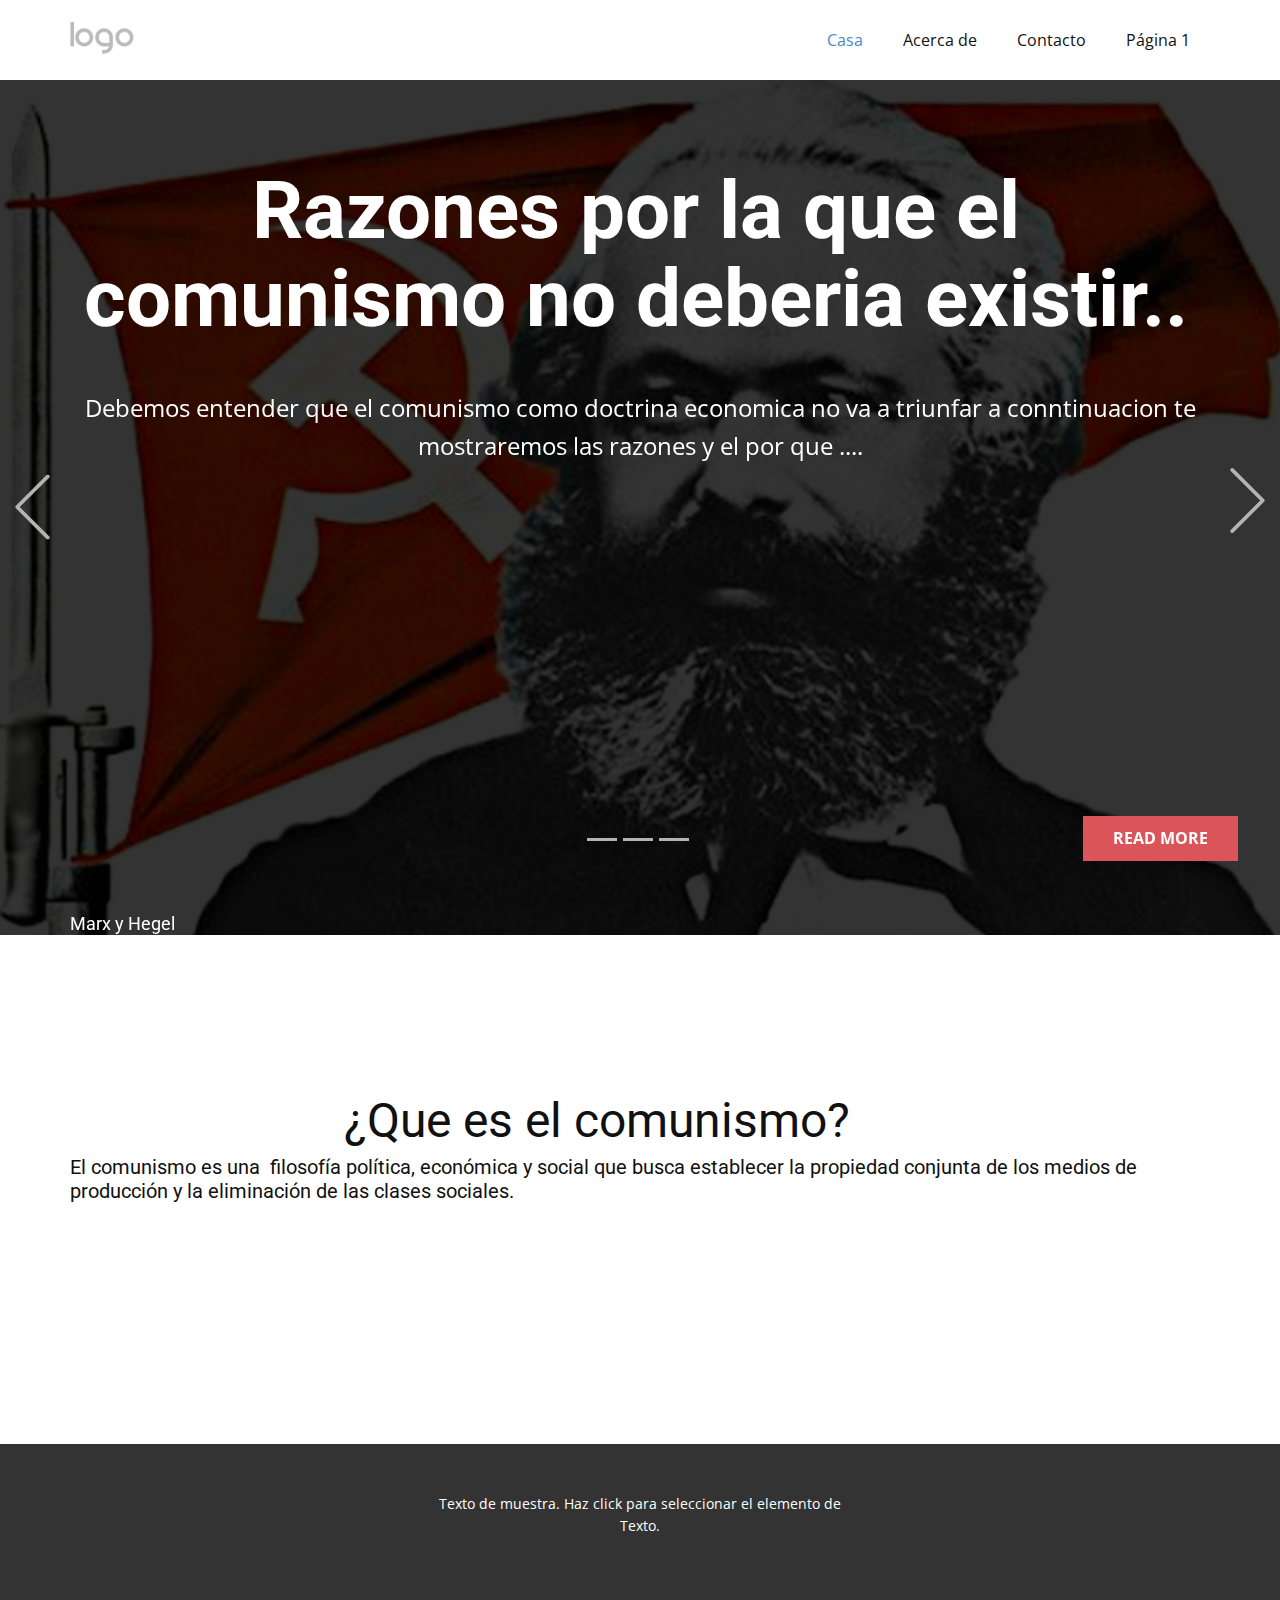
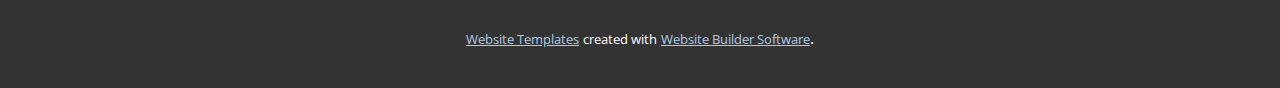
<file: index.html>
<!DOCTYPE html>
<html style="font-size: 16px;" lang="es"><head>
    <meta name="viewport" content="width=device-width, initial-scale=1.0">
    <meta charset="utf-8">
    <meta name="keywords" content="Razones por la que el comunismo no deberia existir.., Hegel y su pensamiento., Manifiesto comunista, ¿Que es el comunismo?">
    <meta name="description" content="">
    <title>Casa</title>
    <link rel="stylesheet" href="nicepage.css" media="screen">
<link rel="stylesheet" href="Casa.css" media="screen">
    <script class="u-script" type="text/javascript" src="jquery.js" defer=""></script>
    <script class="u-script" type="text/javascript" src="nicepage.js" defer=""></script>
    <meta name="generator" content="Nicepage 5.13.1, nicepage.com">
    <link id="u-theme-google-font" rel="stylesheet" href="https://fonts.googleapis.com/css?family=Roboto:100,100i,300,300i,400,400i,500,500i,700,700i,900,900i|Open+Sans:300,300i,400,400i,500,500i,600,600i,700,700i,800,800i">
    
    
    
    <script type="application/ld+json">{
		"@context": "http://schema.org",
		"@type": "Organization",
		"name": "",
		"logo": "images/default-logo.png"
}</script>
    <meta name="theme-color" content="#478ac9">
    <meta property="og:title" content="Casa">
    <meta property="og:type" content="website">
  <meta data-intl-tel-input-cdn-path="intlTelInput/" /></head>
  <body data-home-page="Casa.html" data-home-page-title="Casa" class="u-body u-xl-mode" data-lang="es"><header class="u-clearfix u-header u-header" id="sec-5dc9"><div class="u-clearfix u-sheet u-sheet-1">
        <a href="https://nicepage.com" class="u-image u-logo u-image-1">
          <img src="images/default-logo.png" class="u-logo-image u-logo-image-1">
        </a>
        <nav class="u-menu u-menu-dropdown u-offcanvas u-menu-1">
          <div class="menu-collapse" style="font-size: 1rem; letter-spacing: 0px;">
            <a class="u-button-style u-custom-left-right-menu-spacing u-custom-padding-bottom u-custom-top-bottom-menu-spacing u-nav-link u-text-active-palette-1-base u-text-hover-palette-2-base" href="#">
              <svg class="u-svg-link" viewBox="0 0 24 24"><use xmlns:xlink="http://www.w3.org/1999/xlink" xlink:href="#menu-hamburger"></use></svg>
              <svg class="u-svg-content" version="1.1" id="menu-hamburger" viewBox="0 0 16 16" x="0px" y="0px" xmlns:xlink="http://www.w3.org/1999/xlink" xmlns="http://www.w3.org/2000/svg"><g><rect y="1" width="16" height="2"></rect><rect y="7" width="16" height="2"></rect><rect y="13" width="16" height="2"></rect>
</g></svg>
            </a>
          </div>
          <div class="u-nav-container">
            <ul class="u-nav u-unstyled u-nav-1"><li class="u-nav-item"><a class="u-button-style u-nav-link u-text-active-palette-1-base u-text-hover-palette-2-base" href="#" style="padding: 10px 20px;">Casa</a>
</li><li class="u-nav-item"><a class="u-button-style u-nav-link u-text-active-palette-1-base u-text-hover-palette-2-base" href="#" style="padding: 10px 20px;">Acerca de</a>
</li><li class="u-nav-item"><a class="u-button-style u-nav-link u-text-active-palette-1-base u-text-hover-palette-2-base" href="#" style="padding: 10px 20px;">Contacto</a>
</li><li class="u-nav-item"><a class="u-button-style u-nav-link u-text-active-palette-1-base u-text-hover-palette-2-base" href="#" style="padding: 10px 20px;">Página 1</a>
</li></ul>
          </div>
          <div class="u-nav-container-collapse">
            <div class="u-black u-container-style u-inner-container-layout u-opacity u-opacity-95 u-sidenav">
              <div class="u-inner-container-layout u-sidenav-overflow">
                <div class="u-menu-close"></div>
                <ul class="u-align-center u-nav u-popupmenu-items u-unstyled u-nav-2"><li class="u-nav-item"><a class="u-button-style u-nav-link" href="#">Casa</a>
</li><li class="u-nav-item"><a class="u-button-style u-nav-link" href="#">Acerca de</a>
</li><li class="u-nav-item"><a class="u-button-style u-nav-link" href="#">Contacto</a>
</li><li class="u-nav-item"><a class="u-button-style u-nav-link" href="#">Página 1</a>
</li></ul>
              </div>
            </div>
            <div class="u-black u-menu-overlay u-opacity u-opacity-70"></div>
          </div>
        </nav>
      </div></header>
    <section class="u-carousel u-slide u-block-02bf-1" id="carousel_9bc9" data-interval="5000" data-u-ride="carousel">
      <ol class="u-carousel-indicators u-block-02bf-7">
        <li data-u-target="#carousel_9bc9" class="u-active u-grey-30" data-u-slide-to="0"></li>
        <li data-u-target="#carousel_9bc9" class="u-grey-30" data-u-slide-to="1"></li>
        <li data-u-target="#carousel_9bc9" class="u-grey-30" data-u-slide-to="2"></li>
      </ol>
      <div class="u-carousel-inner" role="listbox">
        <div class="u-active u-align-center u-carousel-item u-clearfix u-image u-shading u-section-1-1" src="" data-image-width="1120" data-image-height="773">
          <div class="u-clearfix u-sheet u-sheet-1">
            <h1 class="u-text u-text-default u-title u-text-1">Razones por la que el comunismo no deberia existir..</h1>
            <p class="u-large-text u-text u-text-default u-text-variant u-text-2">Debemos entender que el comunismo como doctrina economica no va a triunfar a conntinuacion te mostraremos las razones y el por que ....</p>
            <a href="#" class="u-btn u-button-style u-palette-2-base u-btn-1">Read More</a>
            <h6 class="u-text u-text-default u-text-3">Marx y Hegel</h6>
          </div>
        </div>
        <div class="u-align-center u-carousel-item u-clearfix u-image u-shading u-section-1-2" src="" data-image-width="1024" data-image-height="1024">
          <div class="u-clearfix u-sheet u-sheet-1">
            <h1 class="u-text u-text-1">Hegel y su pensamiento.</h1>
            <p class="u-large-text u-text u-text-variant u-text-2">breve pensamiento&nbsp; busquelo en google</p>
            <h6 class="u-text u-text-3">Hegel y Marx</h6>
          </div>
        </div>
        <div class="u-align-center u-carousel-item u-clearfix u-image u-shading u-section-1-3" src="" data-image-width="1024" data-image-height="576">
          <div class="u-clearfix u-sheet u-sheet-1">
            <h1 class="u-text u-text-default u-title u-text-1">Manifiesto comunista</h1>
            <p class="u-large-text u-text u-text-variant u-text-2">un libro creado por dos filosofos que critica&nbsp; la organizacion de clases</p>
          </div>
        </div>
      </div>
      <a class="u-absolute-vcenter u-carousel-control u-carousel-control-prev u-text-grey-30 u-block-02bf-3" href="#carousel_9bc9" role="button" data-u-slide="prev">
        <span aria-hidden="true">
          <svg class="u-svg-link" viewBox="0 0 477.175 477.175"><path d="M145.188,238.575l215.5-215.5c5.3-5.3,5.3-13.8,0-19.1s-13.8-5.3-19.1,0l-225.1,225.1c-5.3,5.3-5.3,13.8,0,19.1l225.1,225
                    c2.6,2.6,6.1,4,9.5,4s6.9-1.3,9.5-4c5.3-5.3,5.3-13.8,0-19.1L145.188,238.575z"></path></svg>
        </span>
        <span class="sr-only">Previous</span>
      </a>
      <a class="u-carousel-control u-carousel-control-next u-text-grey-30 u-block-02bf-6" href="#carousel_9bc9" role="button" data-u-slide="next">
        <span aria-hidden="true">
          <svg class="u-svg-link" viewBox="0 0 477.175 477.175"><path d="M360.731,229.075l-225.1-225.1c-5.3-5.3-13.8-5.3-19.1,0s-5.3,13.8,0,19.1l215.5,215.5l-215.5,215.5
                    c-5.3,5.3-5.3,13.8,0,19.1c2.6,2.6,6.1,4,9.5,4c3.4,0,6.9-1.3,9.5-4l225.1-225.1C365.931,242.875,365.931,234.275,360.731,229.075z"></path></svg>
        </span>
        <span class="sr-only">Siguiente</span>
      </a>
    </section>
    <section class="u-clearfix u-section-2" id="sec-c92c">
      <div class="u-clearfix u-sheet u-sheet-1">
        <h2 class="u-text u-text-1">¿Que es el comunismo?</h2>
        <h5 class="u-text u-text-default u-text-2">El comunismo es una&nbsp;<b>
            <span style="font-weight: 400;">filosofía política, económica y social que busca establecer la propiedad conjunta de los medios de producción y la eliminación de las clases sociales</span></b>.
        </h5>
      </div>
    </section>
    
    
    <footer class="u-align-center u-clearfix u-footer u-grey-80 u-footer" id="sec-7e37"><div class="u-clearfix u-sheet u-sheet-1">
        <p class="u-small-text u-text u-text-variant u-text-1">Texto de muestra. Haz click para seleccionar el elemento de Texto.</p>
      </div></footer>
    <section class="u-backlink u-clearfix u-grey-80">
      <a class="u-link" href="https://nicepage.com/website-templates" target="_blank">
        <span>Website Templates</span>
      </a>
      <p class="u-text">
        <span>created with</span>
      </p>
      <a class="u-link" href="" target="_blank">
        <span>Website Builder Software</span>
      </a>. 
    </section>
  
</body></html>
</file>
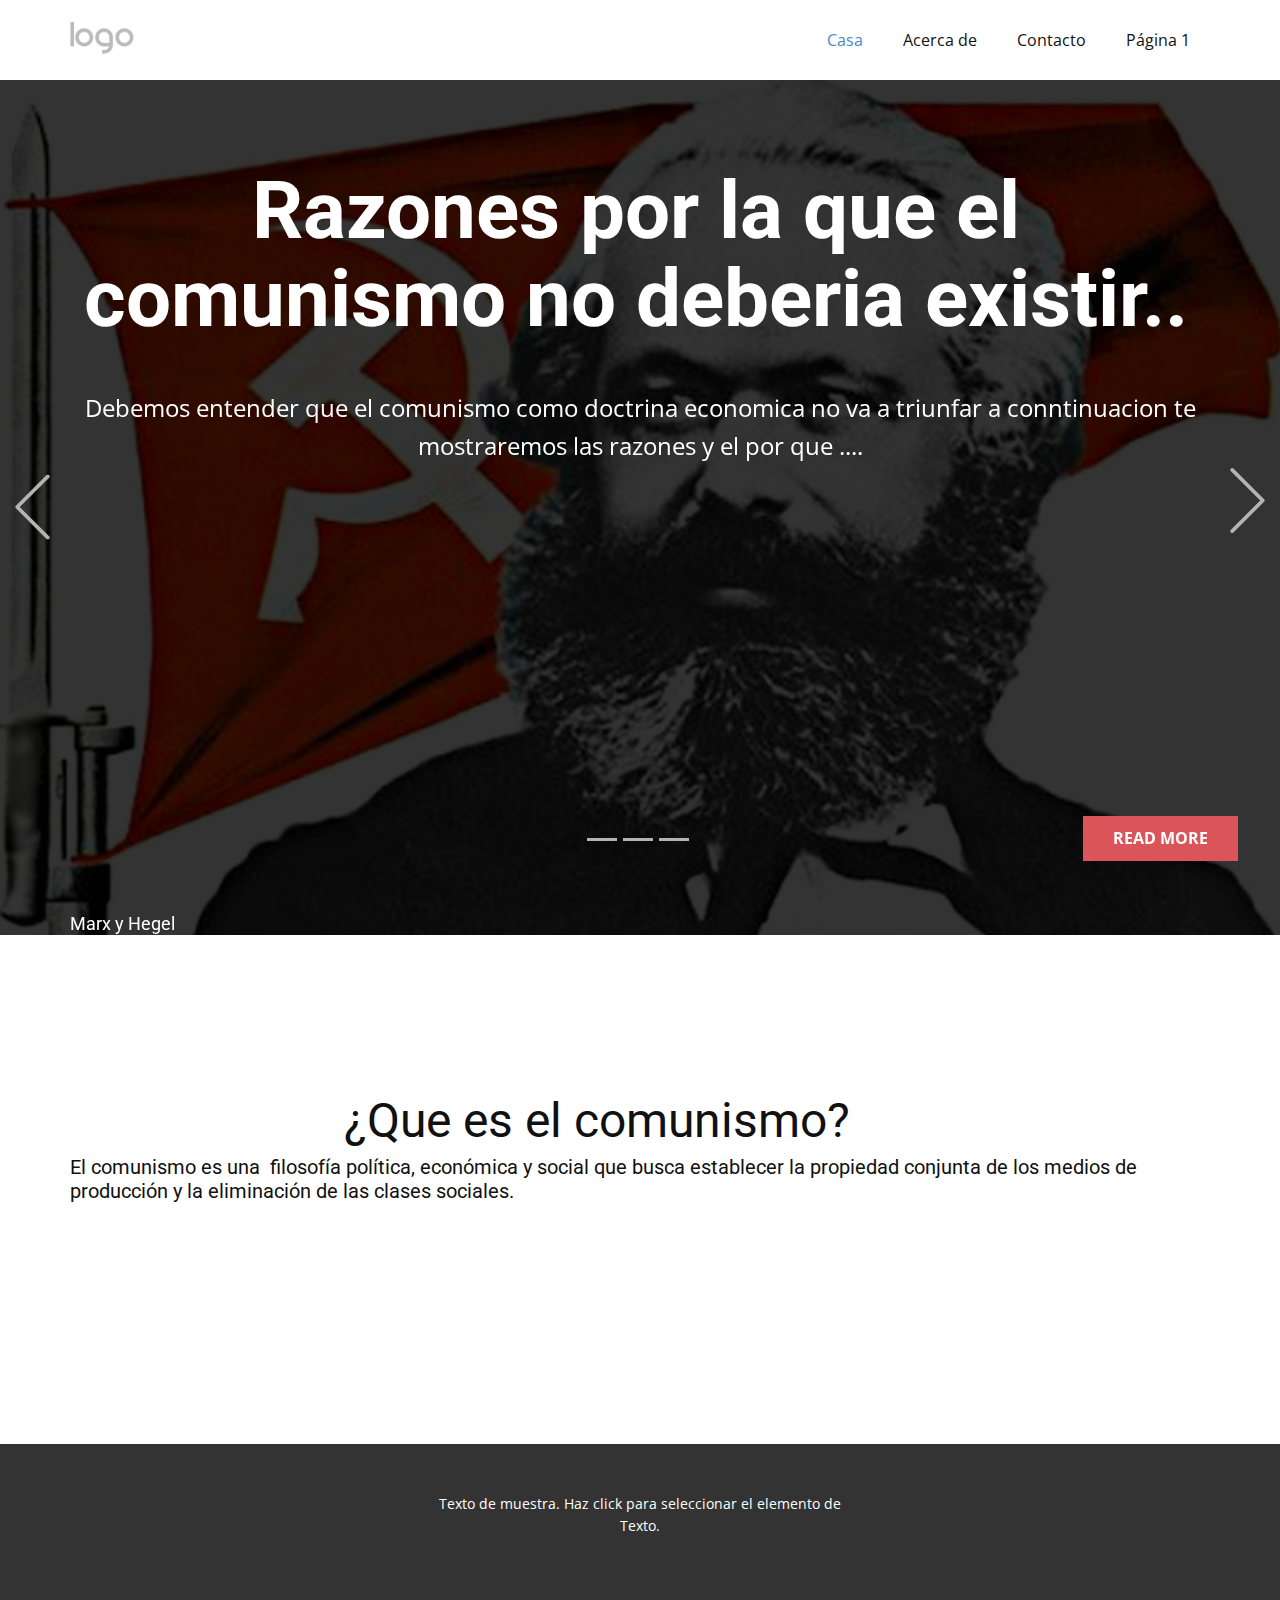
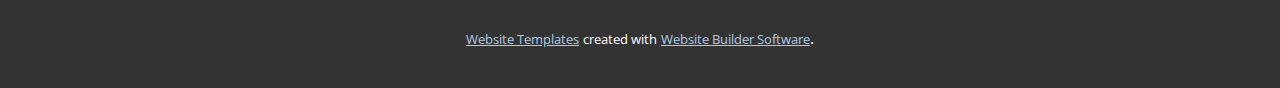
<file: Casa.html>
<!DOCTYPE html>
<html style="font-size: 16px;" lang="es"><head>
    <meta name="viewport" content="width=device-width, initial-scale=1.0">
    <meta charset="utf-8">
    <meta name="keywords" content="Razones por la que el comunismo no deberia existir.., Hegel y su pensamiento., Manifiesto comunista, ¿Que es el comunismo?">
    <meta name="description" content="">
    <title>Casa</title>
    <link rel="stylesheet" href="nicepage.css" media="screen">
<link rel="stylesheet" href="Casa.css" media="screen">
    <script class="u-script" type="text/javascript" src="jquery.js" defer=""></script>
    <script class="u-script" type="text/javascript" src="nicepage.js" defer=""></script>
    <meta name="generator" content="Nicepage 5.13.1, nicepage.com">
    <link id="u-theme-google-font" rel="stylesheet" href="https://fonts.googleapis.com/css?family=Roboto:100,100i,300,300i,400,400i,500,500i,700,700i,900,900i|Open+Sans:300,300i,400,400i,500,500i,600,600i,700,700i,800,800i">
    
    
    
    <script type="application/ld+json">{
		"@context": "http://schema.org",
		"@type": "Organization",
		"name": "",
		"logo": "images/default-logo.png"
}</script>
    <meta name="theme-color" content="#478ac9">
    <meta property="og:title" content="Casa">
    <meta property="og:type" content="website">
  <meta data-intl-tel-input-cdn-path="intlTelInput/" /></head>
  <body class="u-body u-xl-mode" data-lang="es"><header class="u-clearfix u-header u-header" id="sec-5dc9"><div class="u-clearfix u-sheet u-sheet-1">
        <a href="https://nicepage.com" class="u-image u-logo u-image-1">
          <img src="images/default-logo.png" class="u-logo-image u-logo-image-1">
        </a>
        <nav class="u-menu u-menu-dropdown u-offcanvas u-menu-1">
          <div class="menu-collapse" style="font-size: 1rem; letter-spacing: 0px;">
            <a class="u-button-style u-custom-left-right-menu-spacing u-custom-padding-bottom u-custom-top-bottom-menu-spacing u-nav-link u-text-active-palette-1-base u-text-hover-palette-2-base" href="#">
              <svg class="u-svg-link" viewBox="0 0 24 24"><use xmlns:xlink="http://www.w3.org/1999/xlink" xlink:href="#menu-hamburger"></use></svg>
              <svg class="u-svg-content" version="1.1" id="menu-hamburger" viewBox="0 0 16 16" x="0px" y="0px" xmlns:xlink="http://www.w3.org/1999/xlink" xmlns="http://www.w3.org/2000/svg"><g><rect y="1" width="16" height="2"></rect><rect y="7" width="16" height="2"></rect><rect y="13" width="16" height="2"></rect>
</g></svg>
            </a>
          </div>
          <div class="u-nav-container">
            <ul class="u-nav u-unstyled u-nav-1"><li class="u-nav-item"><a class="u-button-style u-nav-link u-text-active-palette-1-base u-text-hover-palette-2-base" href="#" style="padding: 10px 20px;">Casa</a>
</li><li class="u-nav-item"><a class="u-button-style u-nav-link u-text-active-palette-1-base u-text-hover-palette-2-base" href="#" style="padding: 10px 20px;">Acerca de</a>
</li><li class="u-nav-item"><a class="u-button-style u-nav-link u-text-active-palette-1-base u-text-hover-palette-2-base" href="#" style="padding: 10px 20px;">Contacto</a>
</li><li class="u-nav-item"><a class="u-button-style u-nav-link u-text-active-palette-1-base u-text-hover-palette-2-base" href="#" style="padding: 10px 20px;">Página 1</a>
</li></ul>
          </div>
          <div class="u-nav-container-collapse">
            <div class="u-black u-container-style u-inner-container-layout u-opacity u-opacity-95 u-sidenav">
              <div class="u-inner-container-layout u-sidenav-overflow">
                <div class="u-menu-close"></div>
                <ul class="u-align-center u-nav u-popupmenu-items u-unstyled u-nav-2"><li class="u-nav-item"><a class="u-button-style u-nav-link" href="#">Casa</a>
</li><li class="u-nav-item"><a class="u-button-style u-nav-link" href="#">Acerca de</a>
</li><li class="u-nav-item"><a class="u-button-style u-nav-link" href="#">Contacto</a>
</li><li class="u-nav-item"><a class="u-button-style u-nav-link" href="#">Página 1</a>
</li></ul>
              </div>
            </div>
            <div class="u-black u-menu-overlay u-opacity u-opacity-70"></div>
          </div>
        </nav>
      </div></header>
    <section class="u-carousel u-slide u-block-02bf-1" id="carousel_9bc9" data-interval="5000" data-u-ride="carousel">
      <ol class="u-carousel-indicators u-block-02bf-7">
        <li data-u-target="#carousel_9bc9" class="u-active u-grey-30" data-u-slide-to="0"></li>
        <li data-u-target="#carousel_9bc9" class="u-grey-30" data-u-slide-to="1"></li>
        <li data-u-target="#carousel_9bc9" class="u-grey-30" data-u-slide-to="2"></li>
      </ol>
      <div class="u-carousel-inner" role="listbox">
        <div class="u-active u-align-center u-carousel-item u-clearfix u-image u-shading u-section-1-1" src="" data-image-width="1120" data-image-height="773">
          <div class="u-clearfix u-sheet u-sheet-1">
            <h1 class="u-text u-text-default u-title u-text-1">Razones por la que el comunismo no deberia existir..</h1>
            <p class="u-large-text u-text u-text-default u-text-variant u-text-2">Debemos entender que el comunismo como doctrina economica no va a triunfar a conntinuacion te mostraremos las razones y el por que ....</p>
            <a href="#" class="u-btn u-button-style u-palette-2-base u-btn-1">Read More</a>
            <h6 class="u-text u-text-default u-text-3">Marx y Hegel</h6>
          </div>
        </div>
        <div class="u-align-center u-carousel-item u-clearfix u-image u-shading u-section-1-2" src="" data-image-width="1024" data-image-height="1024">
          <div class="u-clearfix u-sheet u-sheet-1">
            <h1 class="u-text u-text-1">Hegel y su pensamiento.</h1>
            <p class="u-large-text u-text u-text-variant u-text-2">breve pensamiento&nbsp; busquelo en google</p>
            <h6 class="u-text u-text-3">Hegel y Marx</h6>
          </div>
        </div>
        <div class="u-align-center u-carousel-item u-clearfix u-image u-shading u-section-1-3" src="" data-image-width="1024" data-image-height="576">
          <div class="u-clearfix u-sheet u-sheet-1">
            <h1 class="u-text u-text-default u-title u-text-1">Manifiesto comunista</h1>
            <p class="u-large-text u-text u-text-variant u-text-2">un libro creado por dos filosofos que critica&nbsp; la organizacion de clases</p>
          </div>
        </div>
      </div>
      <a class="u-absolute-vcenter u-carousel-control u-carousel-control-prev u-text-grey-30 u-block-02bf-3" href="#carousel_9bc9" role="button" data-u-slide="prev">
        <span aria-hidden="true">
          <svg class="u-svg-link" viewBox="0 0 477.175 477.175"><path d="M145.188,238.575l215.5-215.5c5.3-5.3,5.3-13.8,0-19.1s-13.8-5.3-19.1,0l-225.1,225.1c-5.3,5.3-5.3,13.8,0,19.1l225.1,225
                    c2.6,2.6,6.1,4,9.5,4s6.9-1.3,9.5-4c5.3-5.3,5.3-13.8,0-19.1L145.188,238.575z"></path></svg>
        </span>
        <span class="sr-only">Previous</span>
      </a>
      <a class="u-carousel-control u-carousel-control-next u-text-grey-30 u-block-02bf-6" href="#carousel_9bc9" role="button" data-u-slide="next">
        <span aria-hidden="true">
          <svg class="u-svg-link" viewBox="0 0 477.175 477.175"><path d="M360.731,229.075l-225.1-225.1c-5.3-5.3-13.8-5.3-19.1,0s-5.3,13.8,0,19.1l215.5,215.5l-215.5,215.5
                    c-5.3,5.3-5.3,13.8,0,19.1c2.6,2.6,6.1,4,9.5,4c3.4,0,6.9-1.3,9.5-4l225.1-225.1C365.931,242.875,365.931,234.275,360.731,229.075z"></path></svg>
        </span>
        <span class="sr-only">Siguiente</span>
      </a>
    </section>
    <section class="u-clearfix u-section-2" id="sec-c92c">
      <div class="u-clearfix u-sheet u-sheet-1">
        <h2 class="u-text u-text-1">¿Que es el comunismo?</h2>
        <h5 class="u-text u-text-default u-text-2">El comunismo es una&nbsp;<b>
            <span style="font-weight: 400;">filosofía política, económica y social que busca establecer la propiedad conjunta de los medios de producción y la eliminación de las clases sociales</span></b>.
        </h5>
      </div>
    </section>
    
    
    <footer class="u-align-center u-clearfix u-footer u-grey-80 u-footer" id="sec-7e37"><div class="u-clearfix u-sheet u-sheet-1">
        <p class="u-small-text u-text u-text-variant u-text-1">Texto de muestra. Haz click para seleccionar el elemento de Texto.</p>
      </div></footer>
    <section class="u-backlink u-clearfix u-grey-80">
      <a class="u-link" href="https://nicepage.com/website-templates" target="_blank">
        <span>Website Templates</span>
      </a>
      <p class="u-text">
        <span>created with</span>
      </p>
      <a class="u-link" href="" target="_blank">
        <span>Website Builder Software</span>
      </a>. 
    </section>
  
</body></html>
</file>
